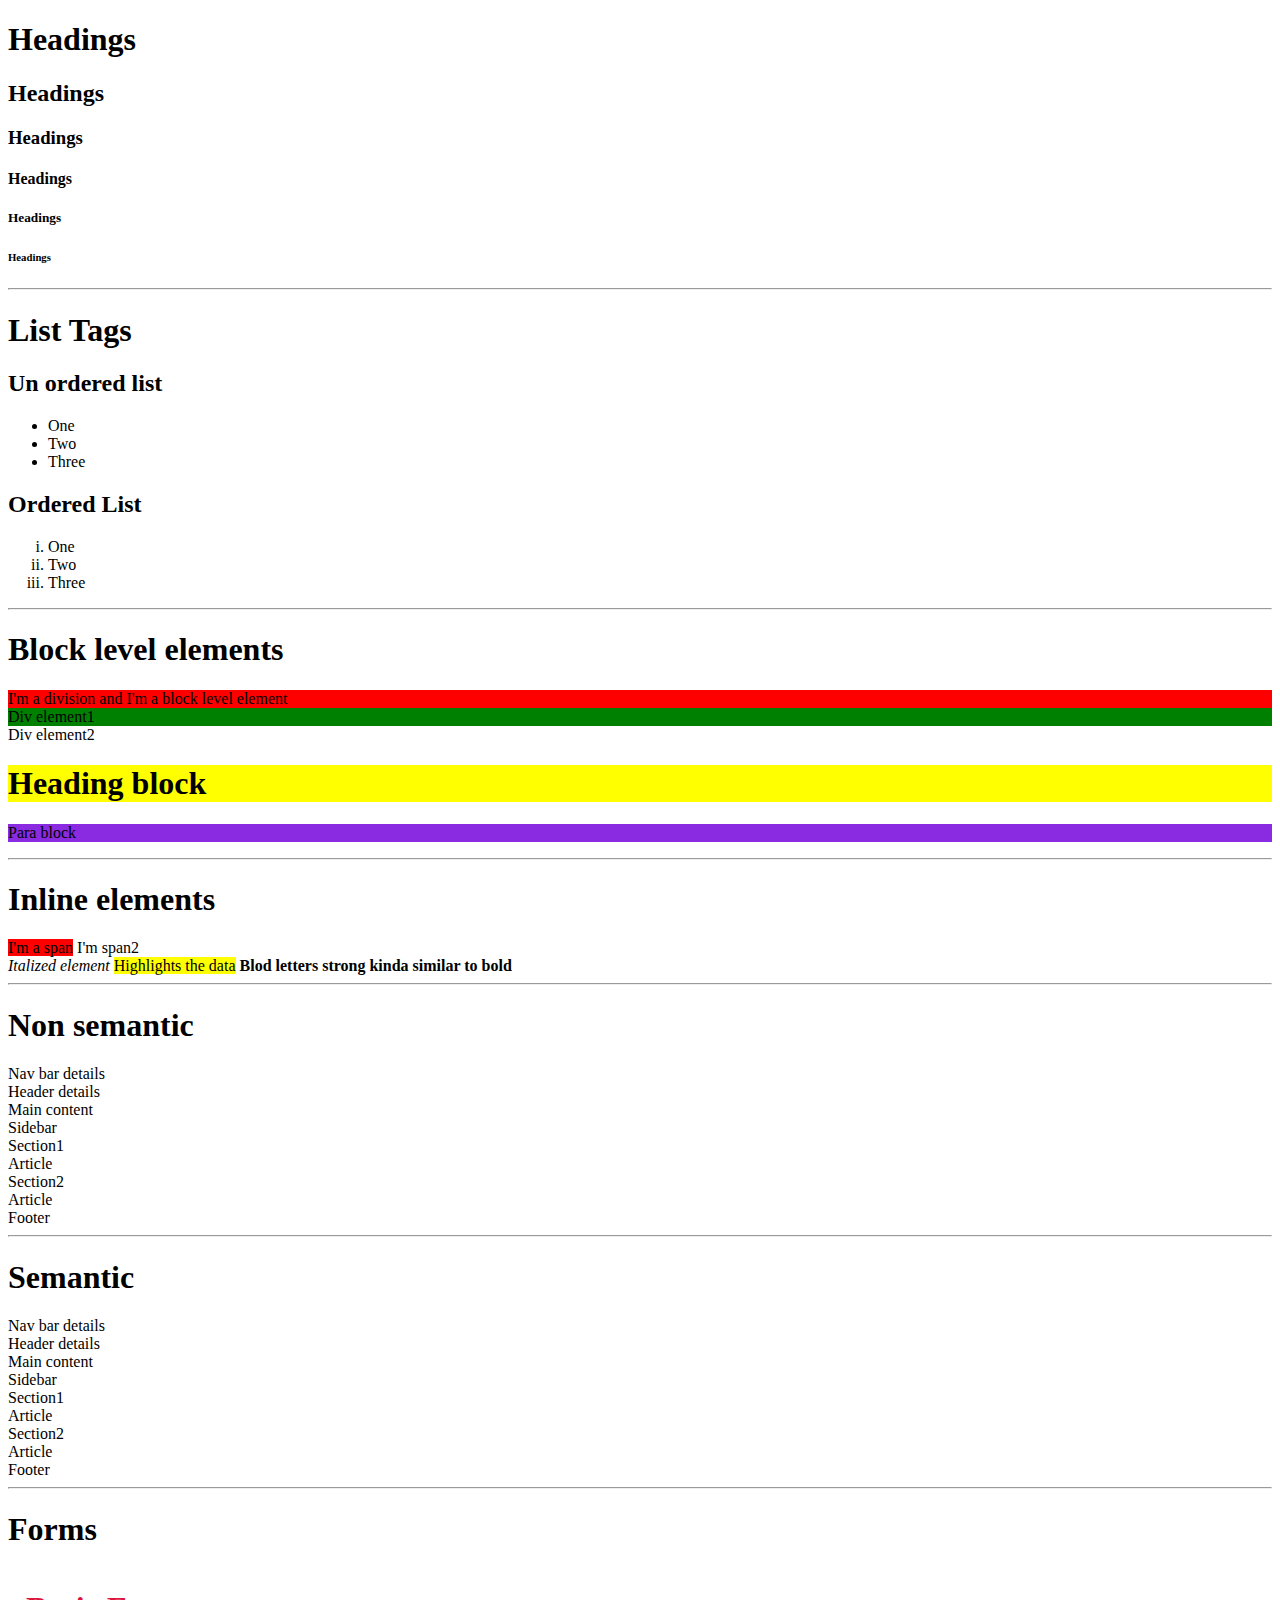
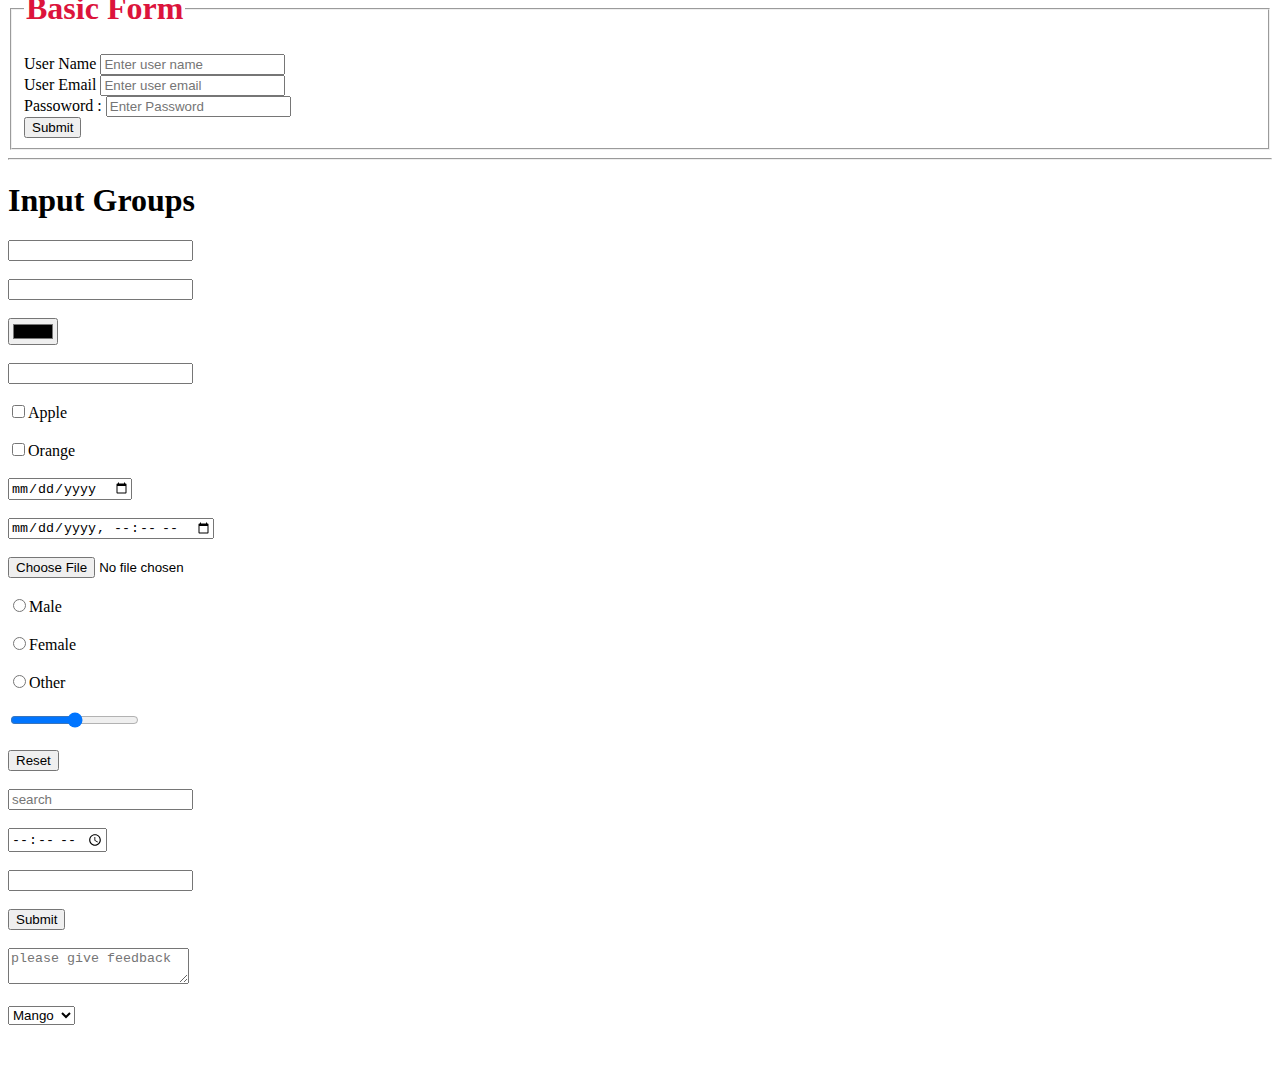
<file: HTML/index.html>
<!DOCTYPE html>
<html lang="en">
<head>
<meta charset="UTF-8">
<meta name="viewport" content="width=device-width, initial-scale=1.0">
<meta name ="title" content="GUVI">
<meta name="keyword" content="courses, fullstack">
<meta name="description" content="learn all software technolgioes">
<title>HTML Day 1</title>

</head>
<body>
          <!-- Headings  -->
  <h1>Headings</h1>
  <h2>Headings</h2>
  <h3>Headings</h3>
  <h4>Headings</h4>
  <h5>Headings</h5>
  <h6>Headings</h6>
<hr/>
<!-- list Tags  -->
<h1>List Tags</h1>
<h2>Un ordered list</h2>

<ul>
<li>One</li>
<li>Two</li>
<li>Three</li>
</ul>

<h2>Ordered List</h2>
<ol type="i">
          <li>One</li>
          <li>Two</li>
          <li>Three</li>     
</ol>
<hr>
<h1>Block level elements</h1>
<div style="background-color: red;">I'm a division and I'm a block level element</div>
<div style="background-color: green">Div element1</div> <div>Div element2</div>
<h1 style="background-color: yellow">Heading block </h1>
<p style="background-color: blueviolet;">Para block</p>

<hr>
<h1>Inline elements</h1>
<span style="background-color: red;">I'm a span</span> 
<span>I'm span2</span> <br/>
<i>Italized element</i>
<mark>Highlights the data</mark>
<b>Blod letters</b>
<strong>strong kinda similar to bold</strong>
<hr>

<div>
          <h1>Non semantic</h1>
          <div>Nav bar details </div>
          <div>
                    Header details
          </div>
          <div>
                    Main content
                    <div>Sidebar</div>
                    <div>Section1
                              <div>Article</div>
                    </div>
                    <div>Section2
                              <div>Article</div>
                    </div>
          </div>
          <div>Footer</div>
</div>
<hr>
<h1>Semantic</h1>
<!-- semantics  -->
<nav>Nav bar details</nav>
<header>Header details</header>
<main>Main content
          <aside>Sidebar</aside>
          <section>Section1
                    <article>Article</article>
          </section>
          <section>Section2
                    <article>Article</article>
          </section>
</main>
<footer>Footer</footer>
<hr>
<h1>Forms</h1>
<fieldset>
<legend><h1 style="color:crimson;">Basic Form</h1></legend>
          <form>
                <label>User Name</label>
                <input type="text" placeholder="Enter user name" required/> <br>
          
                <label>User Email</label>
                <input type="email" placeholder="Enter user email" required/> <br>
          
                <label>Passoword :</label>
                <input type="password" placeholder="Enter Password" required/> <br>
           <button>Submit</button>
          </form>
</fieldset>
<hr>
<h1>Input Groups</h1>
<input type="text"/><br/><br/>
<input type="number"/><br/><br/>
<input type="color"/><br/><br/>
<input type="password"/><br/><br/>
<input type="checkbox"/>Apple<br/><br/>
<input type="checkbox"/>Orange<br/><br/>
<input type="date"/><br/><br/>
<input type="datetime-local"/><br/><br/>
<input type="file"/><br/><br/>
<input type="radio" name="gender"/>Male<br/><br/>
<input type="radio"  name="gender"/>Female<br/><br/>
<input type="radio"  name="gender"/>Other<br/><br/>
<input type="range"/><br/><br/>
<input type="reset"/><br/><br/>
<input type="search" placeholder="search"/><br/><br/>
<input type="time"/><br/><br/>
<input type="email"/><br/><br/>
<input type="submit"/><br/><br/>
<textarea placeholder="please give feedback" ></textarea><br><br>
<select> 
          <option disabled>Select</option>
          <option>Apple</option>
          <option selected>Mango</option>
          <option>Orange</option>
</select>
<br/><br/><br/><br/>

</body>
</html>
</file>
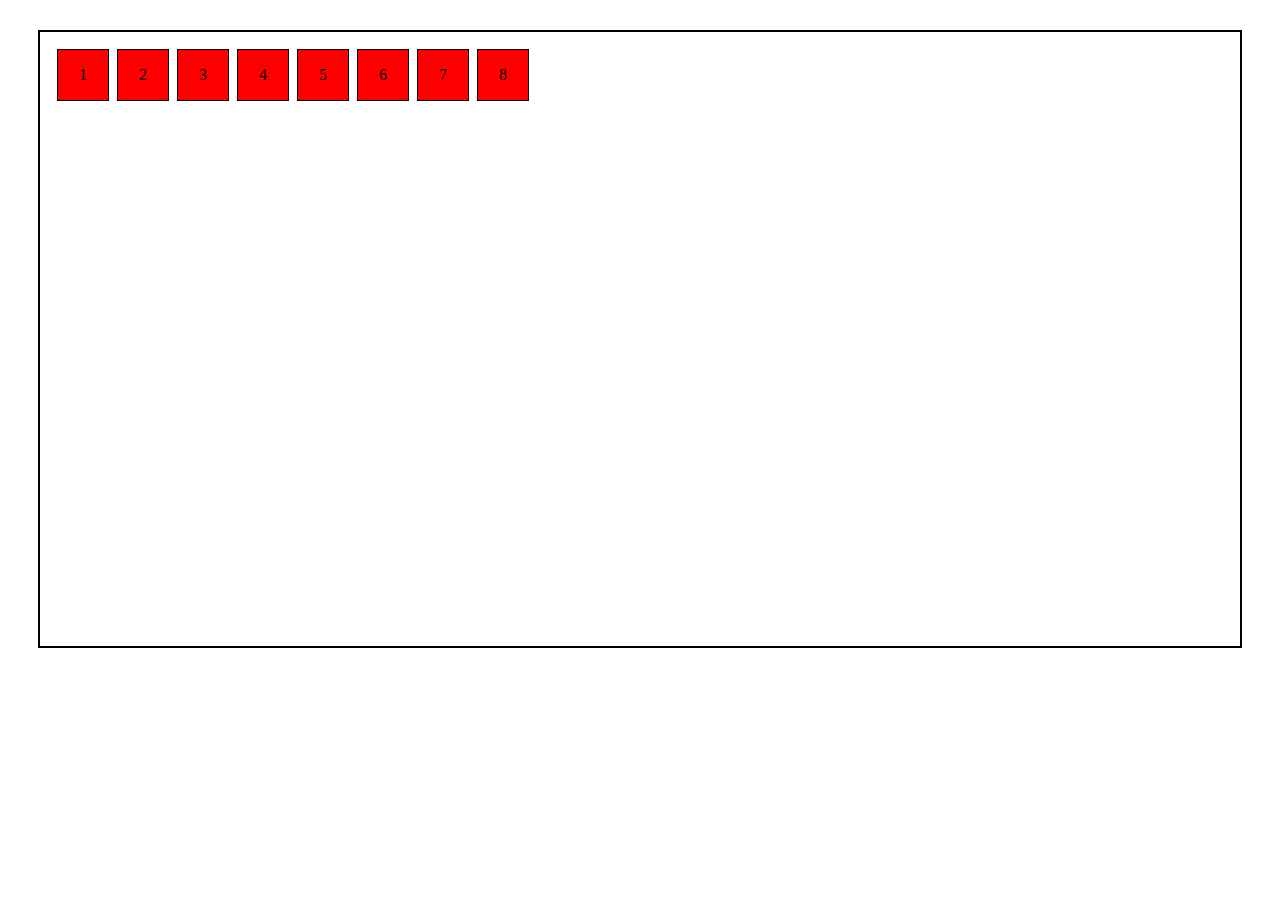
<file: HTML_CSS/Flex/index.html>
<!DOCTYPE html>
<html lang="en">
  <head>
    <meta charset="UTF-8" />
    <meta name="viewport" content="width=device-width, initial-scale=1.0" />
    <title>Document</title>
    <link rel="stylesheet" href="style.css" />
  </head>
  <body>
    <div class="main-container">
      <div class="box">1</div>
      <div class="box">2</div>
      <div class="box">3</div>
      <div class="box">4</div>
      <div class="box">5</div>
      <div class="box">6</div>
      <div class="box">7</div>
      <div class="box">8</div>
    </div>
  </body>
</html>
</file>
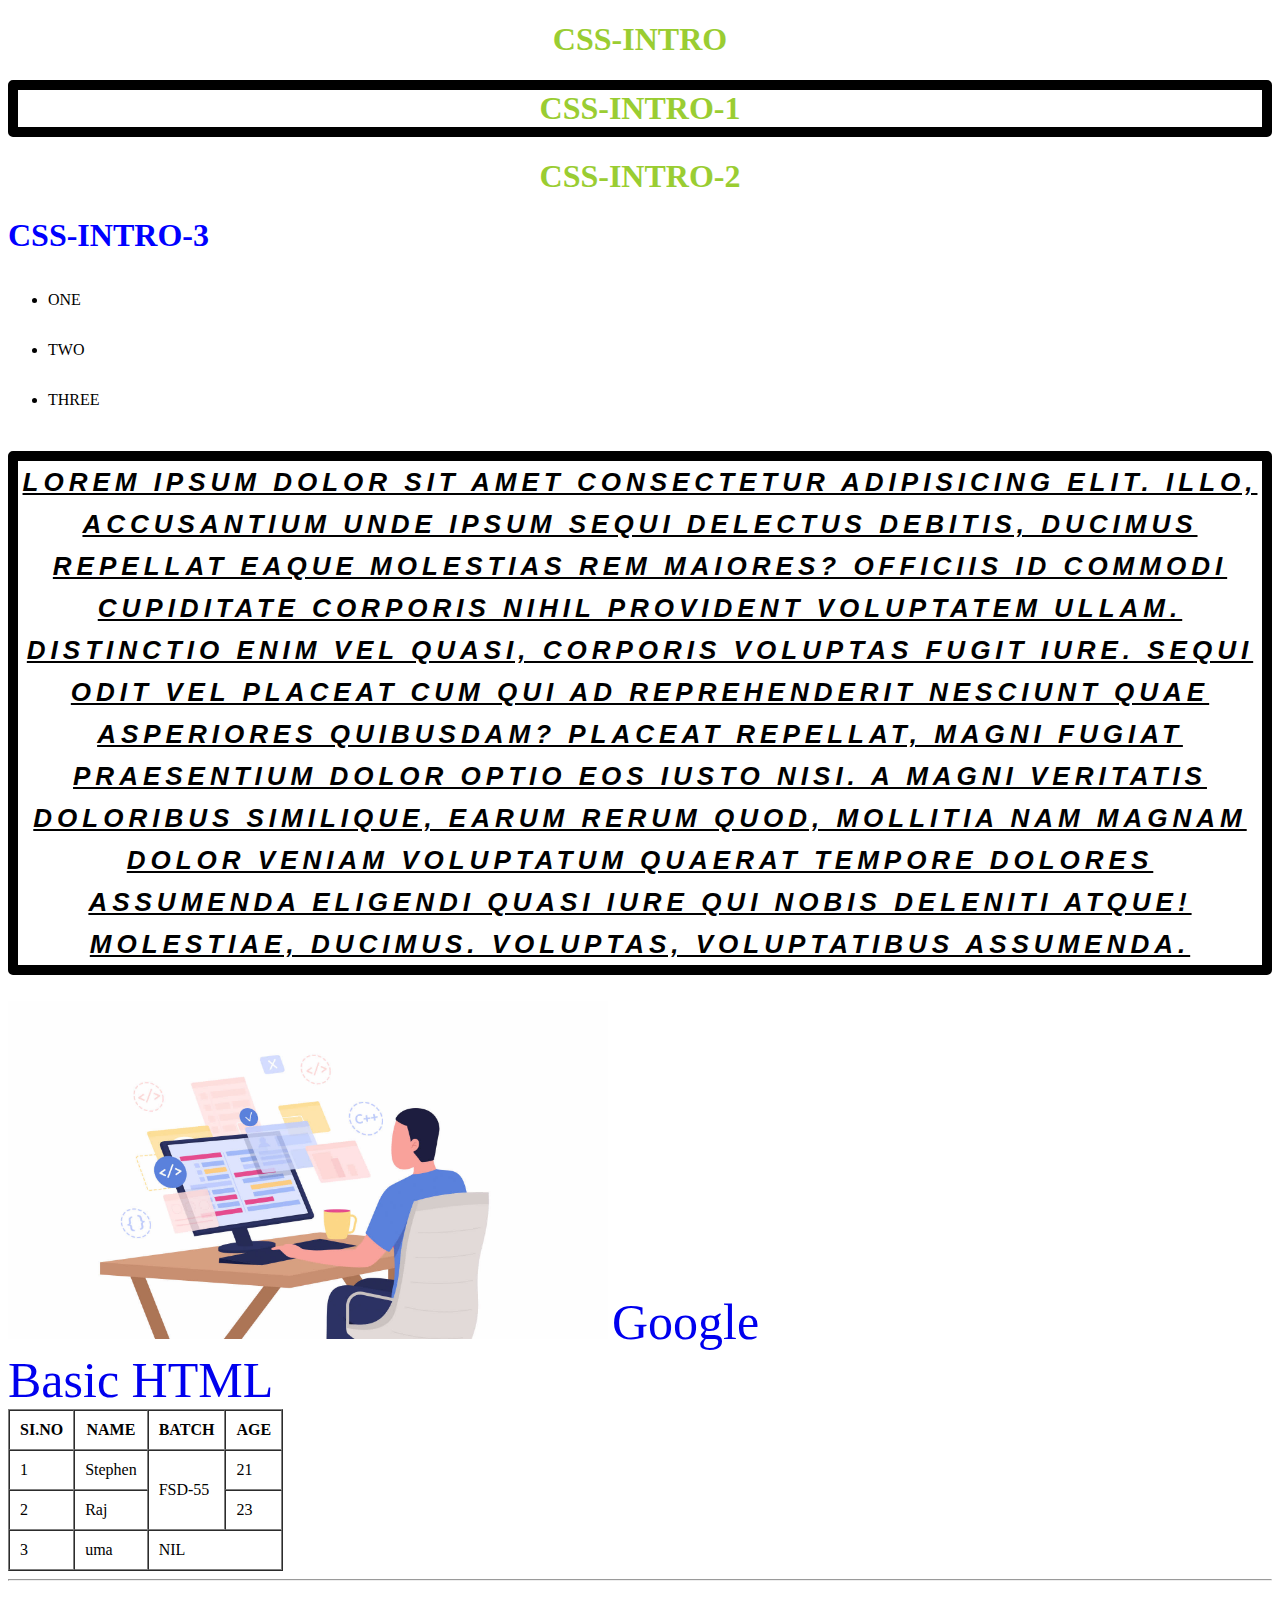
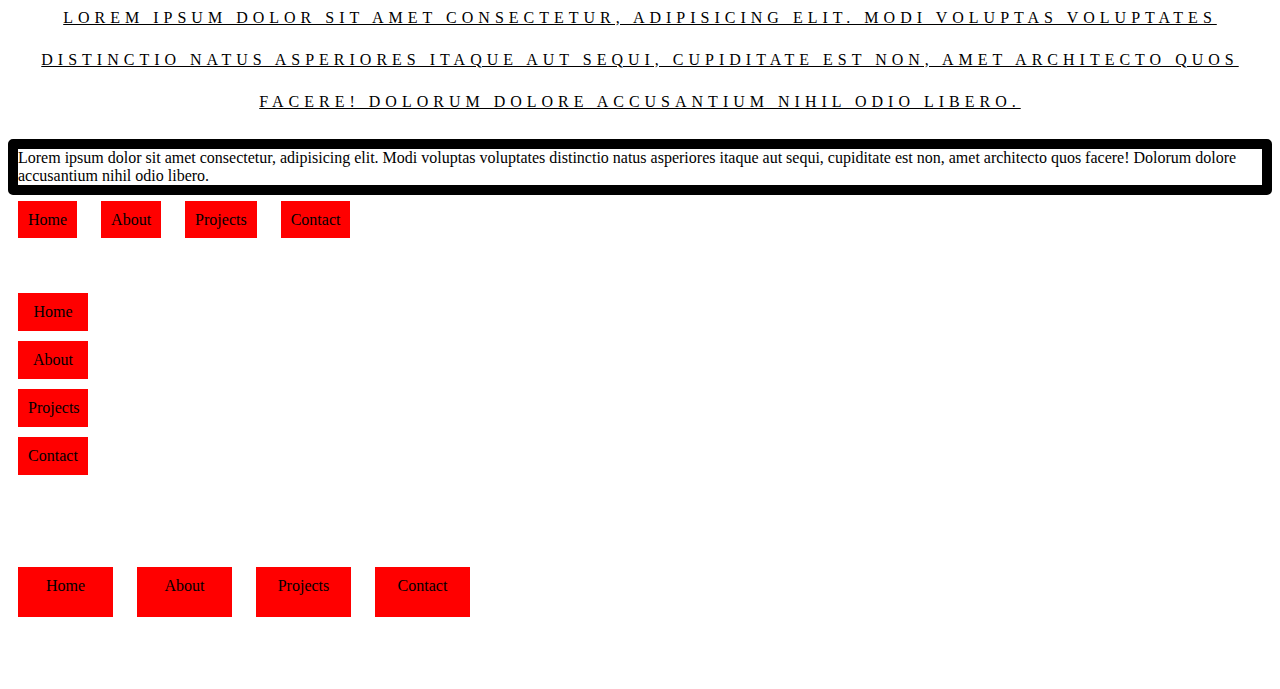
<file: HTML_CSS/INTRO_CSS/index.html>
<!DOCTYPE html>
<html lang="en">
  <head>
    <meta charset="UTF-8" />
    <meta name="viewport" content="width=device-width, initial-scale=1.0" />
    <title>HTML-CSS-INTRO</title>
    <!-- external styling -->
    <link rel="stylesheet" href="style.css" />
  </head>
  <body>
    <!-- Internal styling -->
    <style>
      h1 {
        color: blue;
      }
    </style>
    <!-- inline styling  -->
    <h1 style="color: red" id="head1">CSS-INTRO</h1>
    <h1 class="para-border" id="head1">CSS-INTRO-1</h1>
    <h1 id="head1">CSS-INTRO-2</h1>
    <h1>CSS-INTRO-3</h1>
    <ul>
      <li>ONE</li>
      <li>TWO</li>
      <li>THREE</li>
    </ul>
    <p class="para-font para-text para-border">
      Lorem ipsum dolor sit amet consectetur adipisicing elit. Illo, accusantium
      unde ipsum sequi delectus debitis, ducimus repellat eaque molestias rem
      maiores? Officiis id commodi cupiditate corporis nihil provident
      voluptatem ullam. Distinctio enim vel quasi, corporis voluptas fugit iure.
      Sequi odit vel placeat cum qui ad reprehenderit nesciunt quae asperiores
      quibusdam? Placeat repellat, magni fugiat praesentium dolor optio eos
      iusto nisi. A magni veritatis doloribus similique, earum rerum quod,
      mollitia nam magnam dolor veniam voluptatum quaerat tempore dolores
      assumenda eligendi quasi iure qui nobis deleniti atque! Molestiae,
      ducimus. Voluptas, voluptatibus assumenda.
    </p>

    <img src="prog_image.jpg" alt="programming-image" />

    <a href="https://www.google.com/" target="_blank">Google</a>
    <br />

    <a href="/HTML/index.html" target="_blank">Basic HTML</a>

    <table border="1" cellspacing="0px" cellpadding="10px">
      <thead>
        <th>SI.NO</th>
        <th>NAME</th>
        <th>BATCH</th>
        <th>AGE</th>
      </thead>
      <tbody>
        <tr>
          <td>1</td>
          <td>Stephen</td>
          <td rowspan="2">FSD-55</td>
          <td>21</td>
        </tr>
        <tr>
          <td>2</td>
          <td>Raj</td>
          <td>23</td>
        </tr>
        <tr>
          <td>3</td>
          <td>uma</td>
          <td colspan="2">NIL</td>
        </tr>
      </tbody>
    </table>
    <hr />
    <p class="para-text">
      Lorem ipsum dolor sit amet consectetur, adipisicing elit. Modi voluptas
      voluptates distinctio natus asperiores itaque aut sequi, cupiditate est
      non, amet architecto quos facere! Dolorum dolore accusantium nihil odio
      libero.
    </p>

    <p class="para-border">
      Lorem ipsum dolor sit amet consectetur, adipisicing elit. Modi voluptas
      voluptates distinctio natus asperiores itaque aut sequi, cupiditate est
      non, amet architecto quos facere! Dolorum dolore accusantium nihil odio
      libero.
    </p>

    <div class="inline">Home</div>
    <div class="inline">About</div>
    <div class="inline">Projects</div>
    <div class="inline">Contact</div>
    <br />
    <br />
    <br />
    <br />
    <span class="block">Home</span>
    <span class="block">About</span>
    <span class="block">Projects</span>
    <span class="block">Contact</span>

    <br />
    <br />
    <br />
    <br />
    <div class="inline-block">Home</div>
    <div class="inline-block">About</div>
    <div class="inline-block">Projects</div>
    <div class="inline-block">Contact</div>

    <br /><br /><br /><br />
  </body>
</html>

<!-- 
Styling rankings 
Inline 
Internal
External  -->
</file>
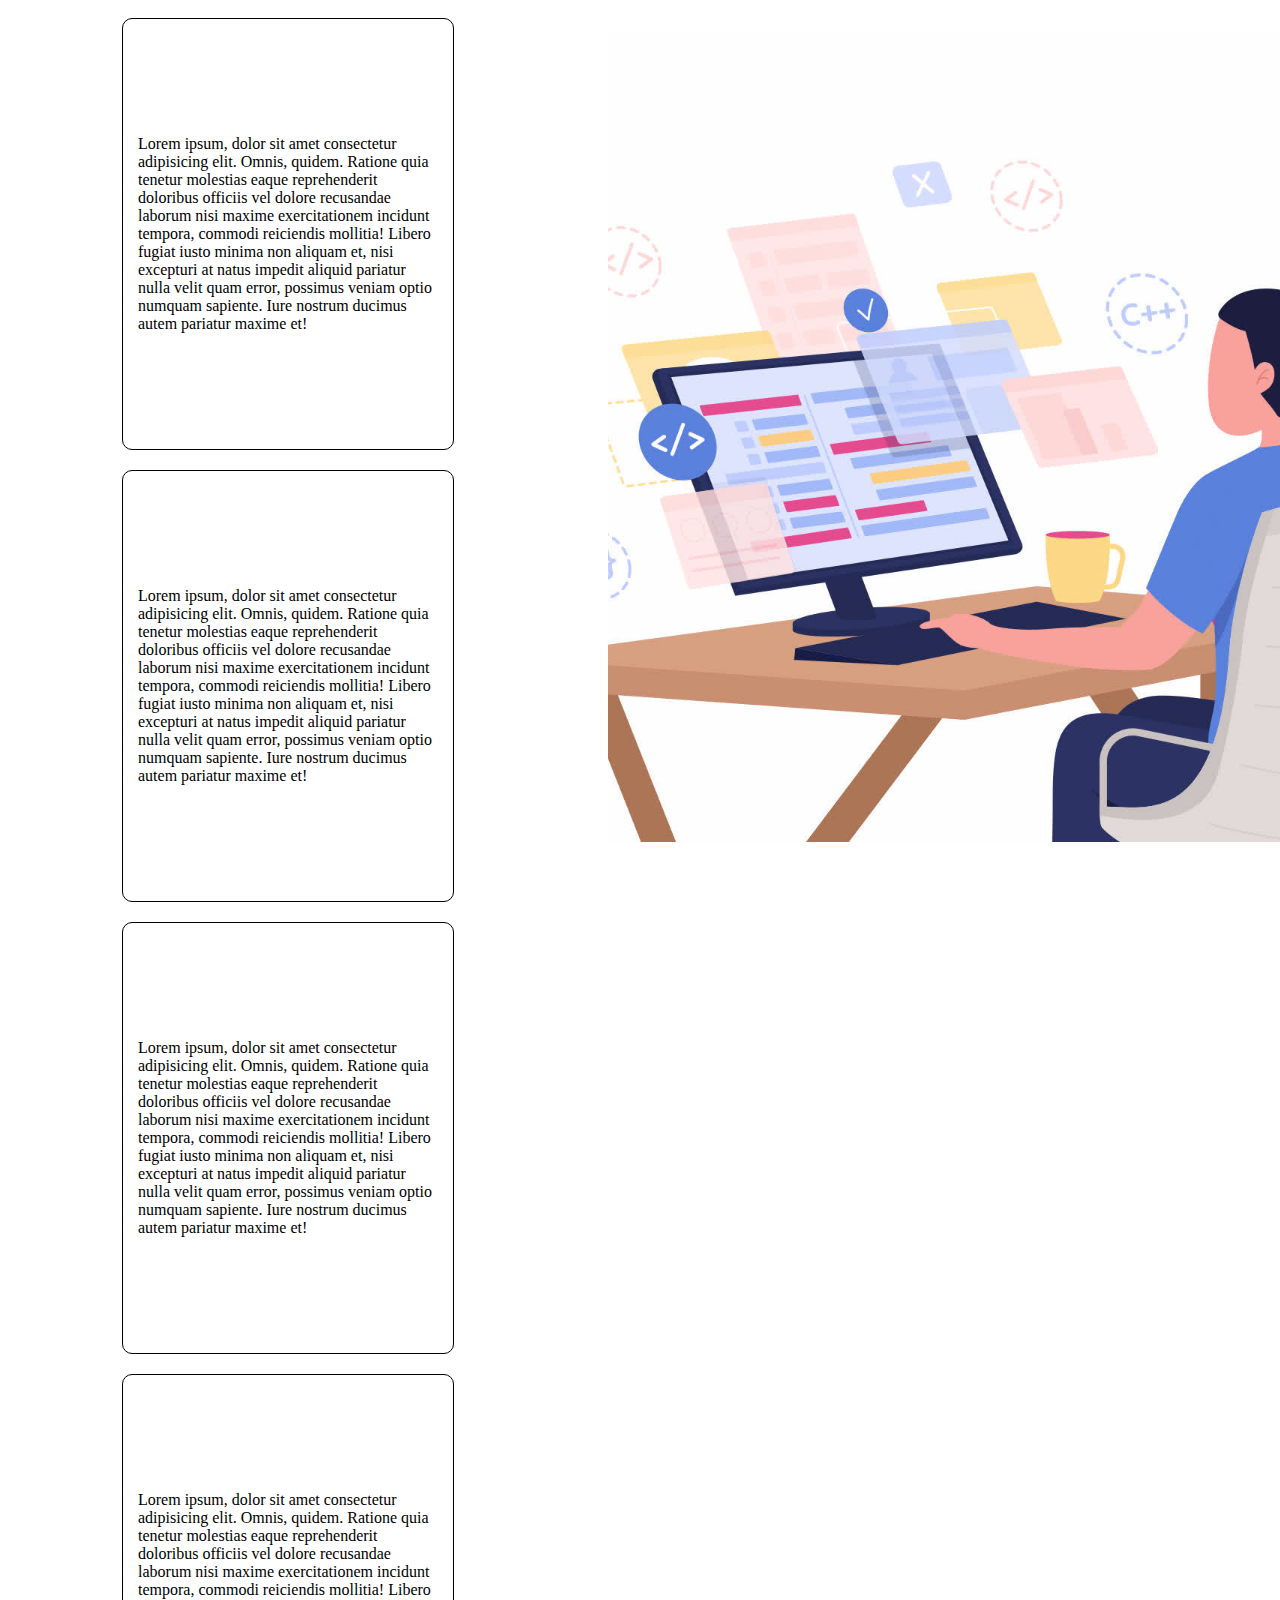
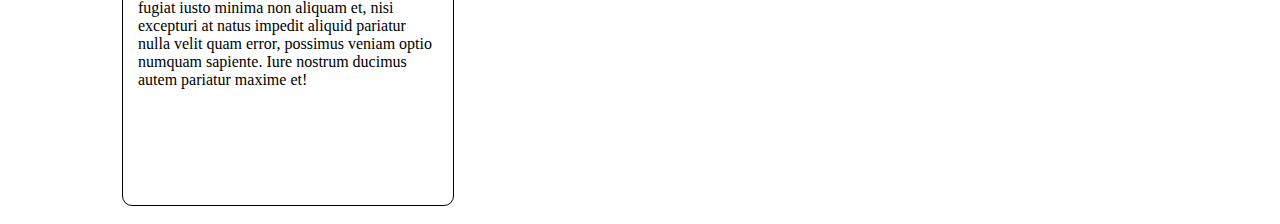
<file: HTML_CSS/MediaQuery/index.html>
<!DOCTYPE html>
<html lang="en">
  <head>
    <meta charset="UTF-8" />
    <meta name="viewport" content="width=device-width, initial-scale=1.0" />
    <title>Document</title>
    <link rel="stylesheet" href="style.css" />
  </head>
  <body>
    <div class="main-container">
      <div class="content-cards">
        <div class="card">
          Lorem ipsum, dolor sit amet consectetur adipisicing elit. Omnis,
          quidem. Ratione quia tenetur molestias eaque reprehenderit doloribus
          officiis vel dolore recusandae laborum nisi maxime exercitationem
          incidunt tempora, commodi reiciendis mollitia! Libero fugiat iusto
          minima non aliquam et, nisi excepturi at natus impedit aliquid
          pariatur nulla velit quam error, possimus veniam optio numquam
          sapiente. Iure nostrum ducimus autem pariatur maxime et!
        </div>
        <div class="card">
          Lorem ipsum, dolor sit amet consectetur adipisicing elit. Omnis,
          quidem. Ratione quia tenetur molestias eaque reprehenderit doloribus
          officiis vel dolore recusandae laborum nisi maxime exercitationem
          incidunt tempora, commodi reiciendis mollitia! Libero fugiat iusto
          minima non aliquam et, nisi excepturi at natus impedit aliquid
          pariatur nulla velit quam error, possimus veniam optio numquam
          sapiente. Iure nostrum ducimus autem pariatur maxime et!
        </div>
        <div class="card">
          Lorem ipsum, dolor sit amet consectetur adipisicing elit. Omnis,
          quidem. Ratione quia tenetur molestias eaque reprehenderit doloribus
          officiis vel dolore recusandae laborum nisi maxime exercitationem
          incidunt tempora, commodi reiciendis mollitia! Libero fugiat iusto
          minima non aliquam et, nisi excepturi at natus impedit aliquid
          pariatur nulla velit quam error, possimus veniam optio numquam
          sapiente. Iure nostrum ducimus autem pariatur maxime et!
        </div>
        <div class="card">
          Lorem ipsum, dolor sit amet consectetur adipisicing elit. Omnis,
          quidem. Ratione quia tenetur molestias eaque reprehenderit doloribus
          officiis vel dolore recusandae laborum nisi maxime exercitationem
          incidunt tempora, commodi reiciendis mollitia! Libero fugiat iusto
          minima non aliquam et, nisi excepturi at natus impedit aliquid
          pariatur nulla velit quam error, possimus veniam optio numquam
          sapiente. Iure nostrum ducimus autem pariatur maxime et!
        </div>
      </div>
      <div class="image-div">
        <img src="./prog_image.jpg" alt="image" />
      </div>
    </div>
  </body>
</html>
</file>
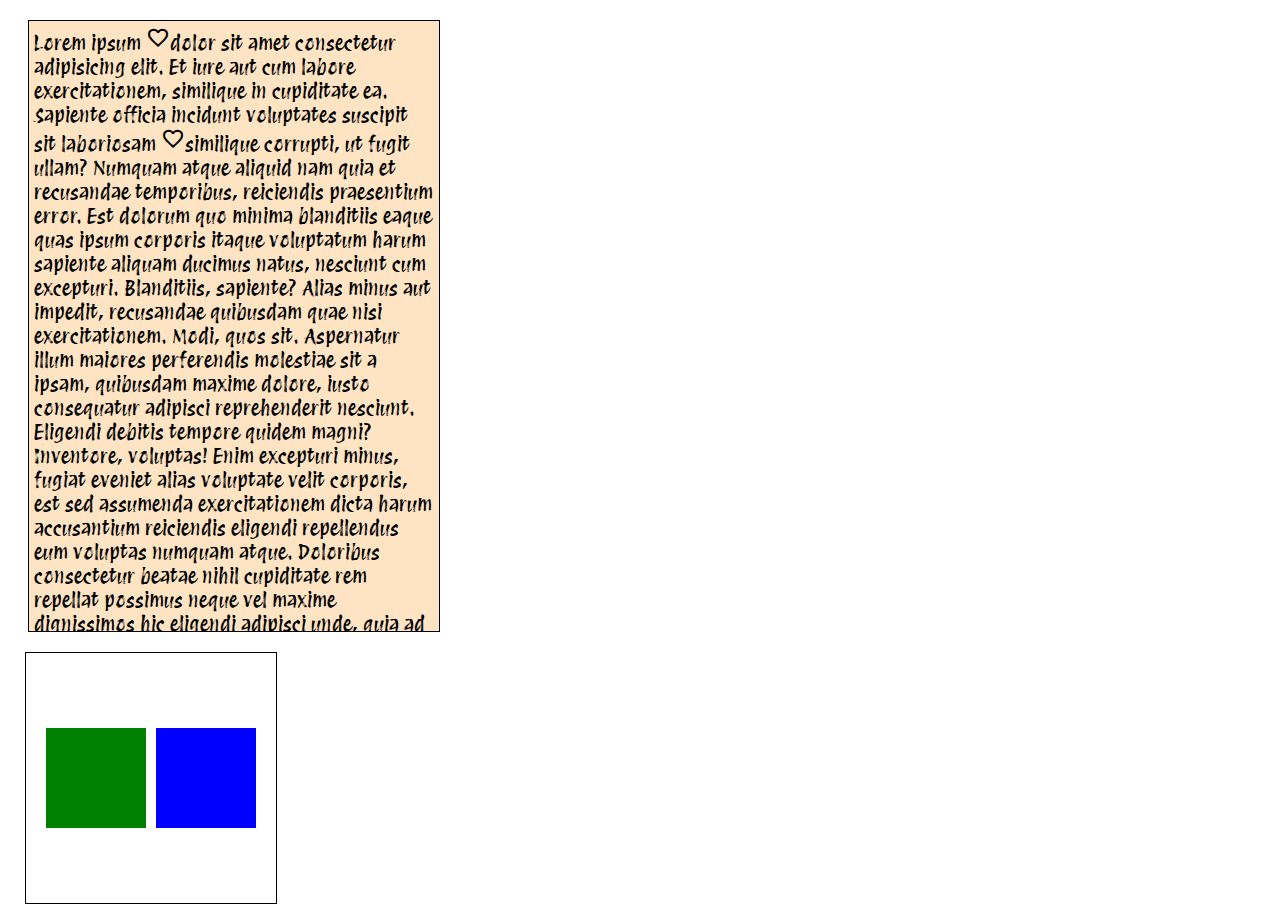
<file: HTML_CSS/Overflow/index.html>
<!DOCTYPE html>
<html lang="en">
  <head>
    <meta charset="UTF-8" />
    <meta name="viewport" content="width=device-width, initial-scale=1.0" />
    <title>Document</title>
    <link rel="stylesheet" href="style.css" />
    <link
      rel="stylesheet"
      href="https://fonts.googleapis.com/css2?family=Material+Symbols+Outlined:opsz,wght,FILL,GRAD@24,400,0,0"
    />
  </head>
  <body>
    <div class="overflow-conatiner">
      Lorem ipsum <span class="material-symbols-outlined"> favorite </span>dolor
      sit amet consectetur adipisicing elit. Et iure aut cum labore
      exercitationem, similique in cupiditate ea. Sapiente officia incidunt
      voluptates suscipit sit laboriosam
      <span class="material-symbols-outlined"> favorite </span>similique
      corrupti, ut fugit ullam? Numquam atque aliquid nam quia et recusandae
      temporibus, reiciendis praesentium error. Est dolorum quo minima
      blanditiis eaque quas ipsum corporis itaque voluptatum harum sapiente
      aliquam ducimus natus, nesciunt cum excepturi. Blanditiis, sapiente? Alias
      minus aut impedit, recusandae quibusdam quae nisi exercitationem. Modi,
      quos sit. Aspernatur illum maiores perferendis molestiae sit a ipsam,
      quibusdam maxime dolore, iusto consequatur adipisci reprehenderit
      nesciunt. Eligendi debitis tempore quidem magni? Inventore, voluptas! Enim
      excepturi minus, fugiat eveniet alias voluptate velit corporis, est sed
      assumenda exercitationem dicta harum accusantium reiciendis eligendi
      repellendus eum voluptas numquam atque. Doloribus consectetur beatae nihil
      cupiditate rem repellat possimus neque vel maxime dignissimos hic eligendi
      adipisci unde, quia ad minus accusantium. Unde pariatur accusantium
      fugiat, accusamus tempore suscipit dolor ut neque. Aspernatur quasi qui
      eveniet delectus explicabo officia minus dicta expedita, pariatur beatae
      iste perferendis quis tenetur dolores similique eos deleniti, quos iure
      unde cumque ipsa modi, laboriosam voluptate! Sint, laudantium. Minus,
      explicabo dicta est consequatur nobis, quasi aspernatur repellendus sint
      mollitia praesentium magni deserunt! Adipisci assumenda accusamus sit.
      Nobis tenetur ad illum assumenda exercitationem sed consequuntur dolores
      molestiae nihil dicta? Voluptate aut debitis ratione quod, maiores nihil
      nulla fugit? Illo cupiditate saepe ab sapiente? Eum nesciunt voluptate
      exercitationem dicta similique deleniti voluptas tenetur sit! Expedita
      illum similique eum necessitatibus aut! Magni pariatur fugiat culpa eum
      nesciunt, repellat, amet in velit nostrum tempora saepe voluptates
      adipisci a excepturi molestias, nobis possimus quod itaque error. Tempore
      vel praesentium quisquam sequi similique. Placeat? Sapiente, facilis eos
      vero quam corporis ratione nihil ut id cupiditate voluptates eius natus
      consequatur reiciendis, earum libero ea debitis ipsa tempora quibusdam
      esse iusto ullam asperiores ipsam? Pariatur, accusantium. Veniam sint modi
      accusamus quo optio numquam vero, eveniet nulla omnis nemo a maiores nihil
      autem voluptates fugit repellat aliquam? Suscipit iure dolor sed vero est
      ratione doloremque nulla reprehenderit! Sapiente, saepe ab eius delectus
      id consequuntur aspernatur ex iste illum sunt quibusdam. Vitae aut vel,
      assumenda culpa laudantium laboriosam dolor voluptatem illum cupiditate
      est doloremque sit ipsa et repellat. Necessitatibus officia, dolores fuga
      animi nulla, qui ducimus iusto a veritatis ipsa facilis dicta consectetur
      quaerat inventore neque, debitis delectus labore maiores? Quos quas iusto
      voluptates repellendus eaque a deserunt? Dolor reprehenderit omnis
      repellendus modi voluptatem, molestiae inventore debitis dicta, illo
      voluptas eveniet amet id odio numquam neque corrupti eaque voluptatibus,
      iusto fugiat dolores blanditiis commodi dolore porro quos? Expedita. Cum
      repudiandae qui debitis praesentium illo, nesciunt maiores corporis odit
      quos nemo ratione fuga nobis similique laborum porro nulla adipisci veniam
      enim laudantium sapiente quo quam atque. Ipsa, enim nihil! Numquam
      distinctio minus odio deleniti quibusdam veritatis voluptatum dolorem,
      dolore ipsa, sint ut. Deleniti, ratione nemo! Placeat nisi consectetur
      molestiae quae harum quibusdam, laudantium odio optio impedit fugit odit
      obcaecati. Corporis possimus neque, quas optio maiores veritatis, nemo
      fuga impedit delectus autem vel atque. Mollitia, dolorum fugiat
      exercitationem recusandae nobis, aut alias saepe officiis suscipit
      repellat molestiae, voluptatibus ipsam qui. Tempore deserunt repudiandae
      iure tenetur, perferendis quidem quas cupiditate eaque ipsa tempora
      architecto rerum accusamus quia illum culpa unde nisi ad iusto voluptas
      reprehenderit! Ut saepe ipsam minima totam accusamus! Itaque unde
      reiciendis, blanditiis incidunt cum dignissimos adipisci ullam nihil dicta
      voluptatibus numquam fugiat quae tenetur nam sint! Architecto delectus at
      unde ad explicabo beatae quod deserunt eos qui consequatur. Animi ullam
      dolorem veritatis, ratione possimus voluptas officiis quia deserunt est
      quos fugit asperiores enim vero nulla quo vel atque libero! Odit delectus
      omnis iure dolor aperiam error voluptates fugiat.
    </div>
    <div class="mes-conatiner">
      <div class="con-1"></div>
      <div class="con-2"></div>
    </div>
  </body>
</html>
</file>
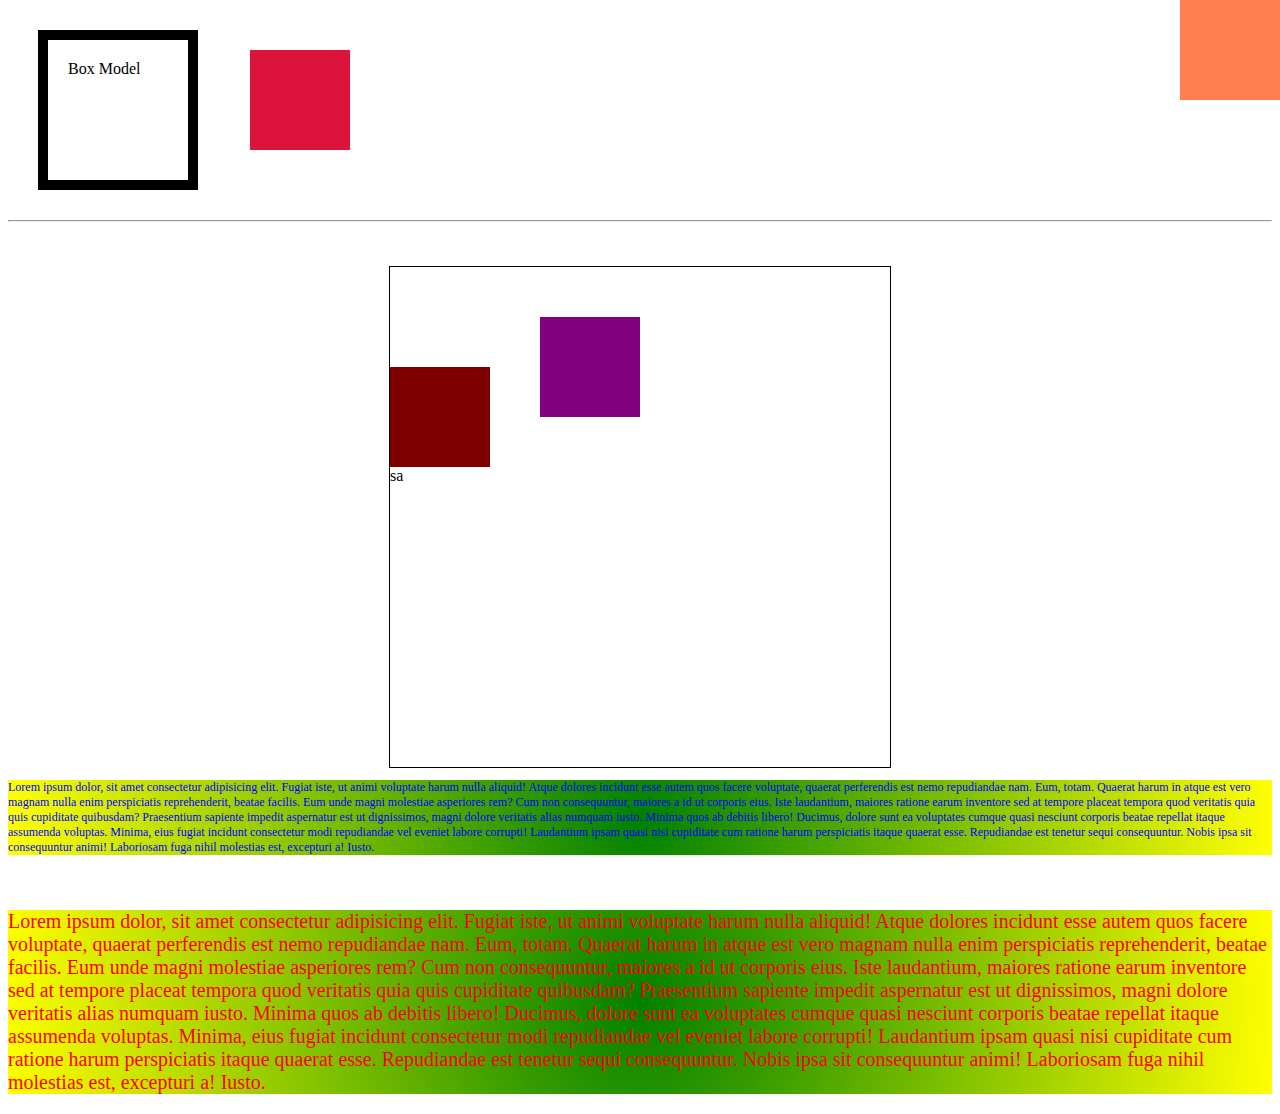
<file: HTML_CSS/Positions/index.html>
<!DOCTYPE html>
<html lang="en">
  <head>
    <meta charset="UTF-8" />
    <meta name="viewport" content="width=device-width, initial-scale=1.0" />
    <title>Document</title>
    <link rel="stylesheet" href="style.css" />
  </head>
  <body>
    <div class="box-model">Box Model</div>
    <hr />
    <br /><br />
    <div class="main-box-position">
      <div class="absolute box"></div>
      <div class="relative box"></div>
      <div class="fixed box"></div>
      <div class="sticky box"></div>
      <div class="box">sa</div>
    </div>
    <div class="parent-ele">
      <p>
        Lorem ipsum dolor, sit amet consectetur adipisicing elit. Fugiat iste,
        ut animi voluptate harum nulla aliquid! Atque dolores incidunt esse
        autem quos facere voluptate, quaerat perferendis est nemo repudiandae
        nam. Eum, totam. Quaerat harum in atque est vero magnam nulla enim
        perspiciatis reprehenderit, beatae facilis. Eum unde magni molestiae
        asperiores rem? Cum non consequuntur, maiores a id ut corporis eius.
        Iste laudantium, maiores ratione earum inventore sed at tempore placeat
        tempora quod veritatis quia quis cupiditate quibusdam? Praesentium
        sapiente impedit aspernatur est ut dignissimos, magni dolore veritatis
        alias numquam iusto. Minima quos ab debitis libero! Ducimus, dolore sunt
        ea voluptates cumque quasi nesciunt corporis beatae repellat itaque
        assumenda voluptas. Minima, eius fugiat incidunt consectetur modi
        repudiandae vel eveniet labore corrupti! Laudantium ipsam quasi nisi
        cupiditate cum ratione harum perspiciatis itaque quaerat esse.
        Repudiandae est tenetur sequi consequuntur. Nobis ipsa sit consequuntur
        animi! Laboriosam fuga nihil molestias est, excepturi a! Iusto.
      </p>
      <br />
      <p class="child-ele">
        Lorem ipsum dolor, sit amet consectetur adipisicing elit. Fugiat iste,
        ut animi voluptate harum nulla aliquid! Atque dolores incidunt esse
        autem quos facere voluptate, quaerat perferendis est nemo repudiandae
        nam. Eum, totam. Quaerat harum in atque est vero magnam nulla enim
        perspiciatis reprehenderit, beatae facilis. Eum unde magni molestiae
        asperiores rem? Cum non consequuntur, maiores a id ut corporis eius.
        Iste laudantium, maiores ratione earum inventore sed at tempore placeat
        tempora quod veritatis quia quis cupiditate quibusdam? Praesentium
        sapiente impedit aspernatur est ut dignissimos, magni dolore veritatis
        alias numquam iusto. Minima quos ab debitis libero! Ducimus, dolore sunt
        ea voluptates cumque quasi nesciunt corporis beatae repellat itaque
        assumenda voluptas. Minima, eius fugiat incidunt consectetur modi
        repudiandae vel eveniet labore corrupti! Laudantium ipsam quasi nisi
        cupiditate cum ratione harum perspiciatis itaque quaerat esse.
        Repudiandae est tenetur sequi consequuntur. Nobis ipsa sit consequuntur
        animi! Laboriosam fuga nihil molestias est, excepturi a! Iusto.
      </p>
    </div>
  </body>
</html>

<!-- position property: fixed,static,relative,absolute,sticky
parent inherit 
gradient" -->
</file>
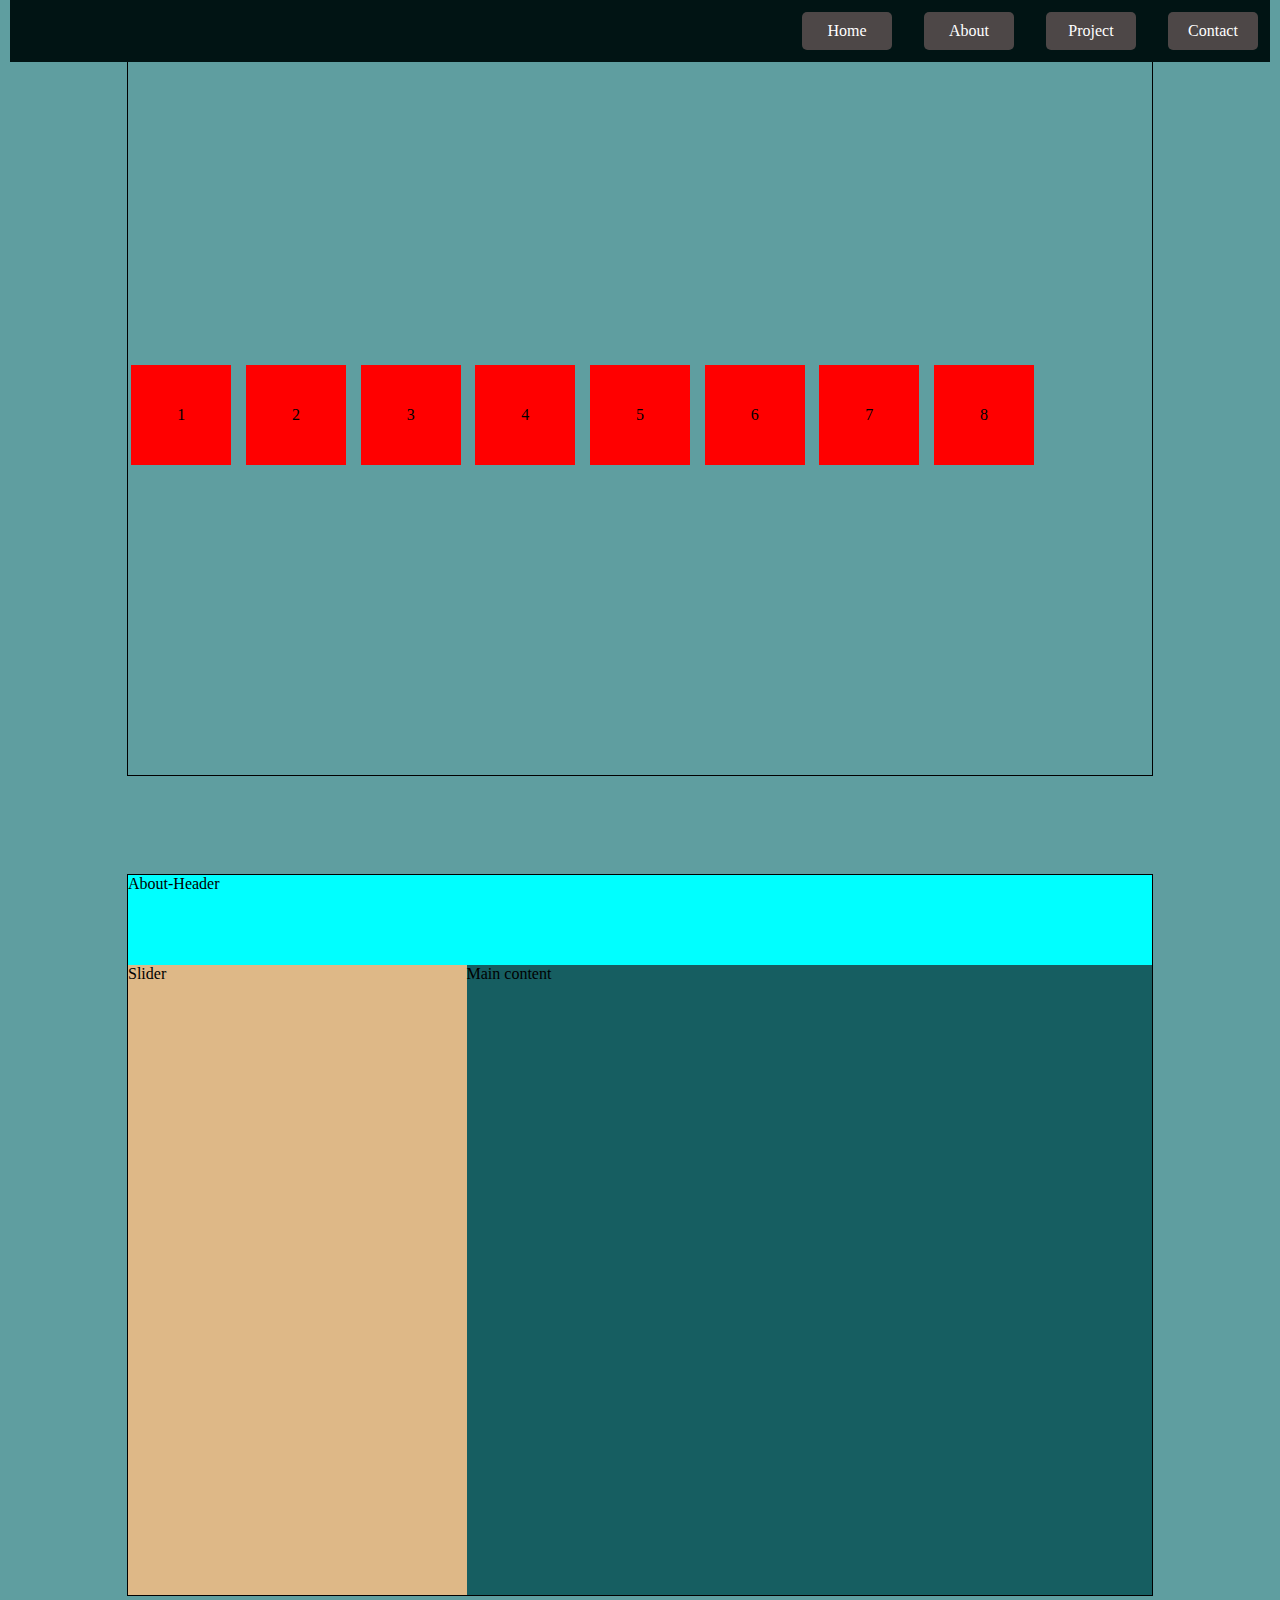
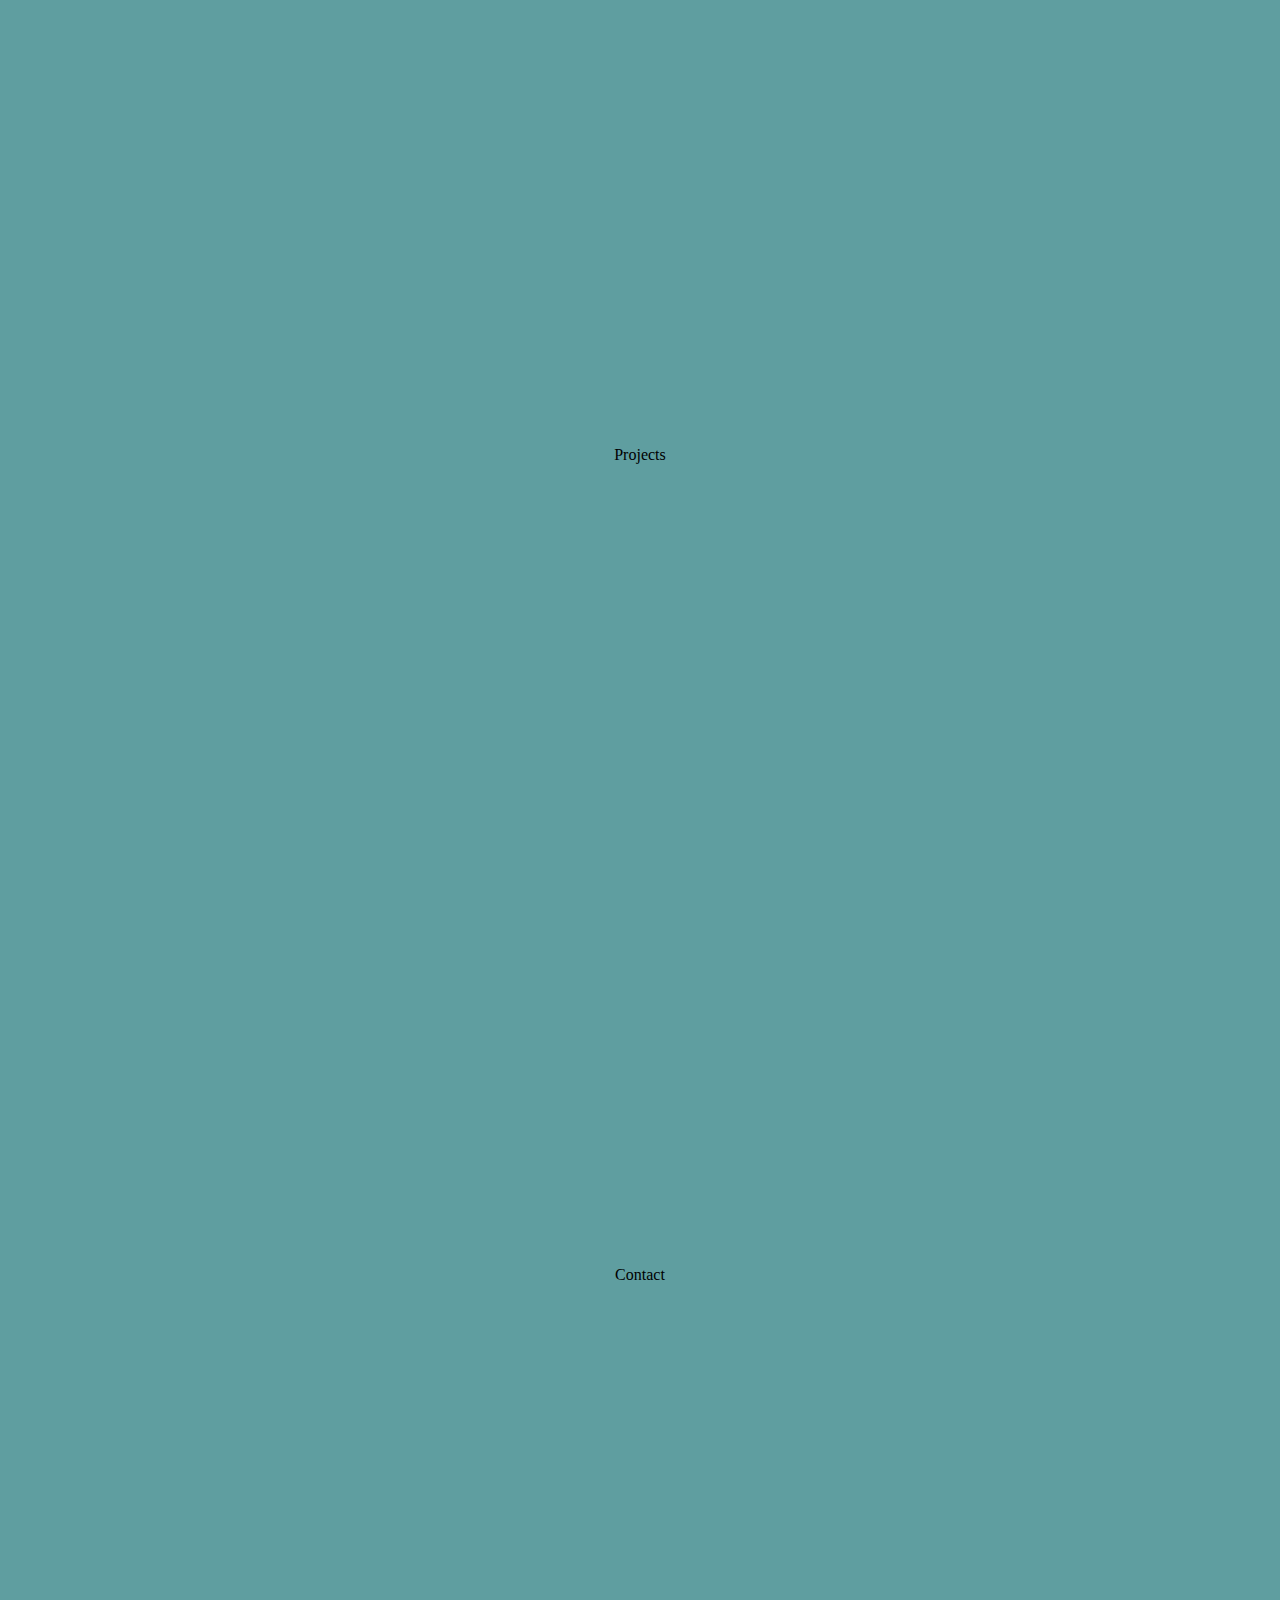
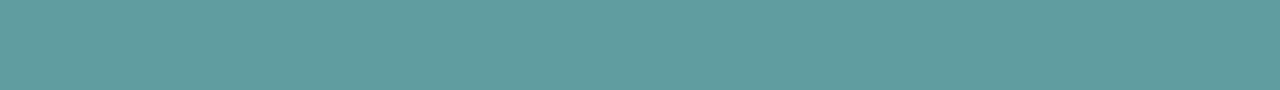
<file: HTML_CSS/Responisve_Design/index.html>
<!DOCTYPE html>
<html lang="en">
  <head>
    <meta charset="UTF-8" />
    <meta name="viewport" content="width=device-width, initial-scale=1.0" />
    <title>Document</title>
    <link rel="stylesheet" href="style.css" />
    <link
      rel="stylesheet"
      href="https://fonts.googleapis.com/css2?family=Material+Symbols+Outlined:opsz,wght,FILL,GRAD@20..48,100..700,0..1,-50..200"
    />
  </head>
  <body>
    <div class="nav-bar">
      <a class="btn" href="#home">
        <span class="big-nav">Home</span>
        <span class="material-symbols-outlined icon"> home </span>
      </a>
      <a class="btn" href="#about">
        <span class="big-nav">About</span>
        <span class="material-symbols-outlined icon"> person </span>
      </a>
      <a class="btn" href="#project">
        <span class="big-nav">Project</span>
        <span class="material-symbols-outlined icon"> widgets </span>
      </a>
      <a class="btn" href="#contact">
        <span class="big-nav">Contact</span>
        <span class="material-symbols-outlined icon"> contacts </span>
      </a>
    </div>
    <div id="sections">
      <section class="section" id="home">
        <div id="main-container">
          <div class="box">1</div>
          <div class="box">2</div>
          <div class="box">3</div>
          <div class="box">4</div>
          <div class="box">5</div>
          <div class="box">6</div>
          <div class="box">7</div>
          <div class="box">8</div>
        </div>
      </section>
      <section class="section" id="about">
        <div class="template">
          <div class="header">About-Header</div>
          <div class="slider">Slider</div>
          <div class="main">Main content</div>
        </div>
      </section>
      <section class="section" id="project">Projects</section>
      <section class="section" id="contact">Contact</section>
    </div>
  </body>
</html>
</file>
<file: HTML_CSS/Flex/style.css>
.main-container {
  border: 2px solid black;
  height: 580px;
  margin: 30px;
  padding: 17px;
  display: flex;
  gap: 0.5rem;
  flex-direction: row;
  flex-wrap: wrap;
  /* direction based styles */
  /* x axis direction */
  /* justify-content: center; */
  /* justify-content: space-around; */
  /* justify-content: space-between; */
  /* justify-content: space-evenly; */
  /* justify-content: flex-start; */
  /* justify-content: flex-end; */

  /* y axis direction */
  /* we use align-content when you use wrap */
  /* align-content: center; */
  /* align-content: space-around; */
  /* align-content: space-between; */
  /* align-content: space-evenly; */
  /* align-content: flex-start; */
  /* align-content: flex-end; */
}

.box {
  background-color: red;
  width: 50px;
  height: 50px;
  border: 1px solid black;
  display: flex;
  justify-content: center;
  align-items: center;
}
</file>
<file: HTML_CSS/INTRO_CSS/style.css>
#head1 {
  color: yellowgreen !important;
  text-align: center;
}

#head2 {
  color: green;
  text-align: end !important ;
}

/* LIST Property */
ul {
  list-style-type: disc;
  line-height: 50px;
}

/* FONT Property */
.para-font {
  font-size: 26px;
  font-family: sans-serif;
  font-weight: bolder;
  font-style: italic;
}

/* Text Property */
.para-text {
  text-align: center;
  text-decoration: underline;
  text-transform: uppercase;
  line-height: 42px;
  letter-spacing: 5px;
}
/* Border Property */
.para-border {
  /* border-width border-style borer-color */
  border: 10px solid black;
  border-radius: 5px;
}

img {
  width: 600px;
  object-fit: cover;
}

a {
  font-size: 50px;
  text-decoration: none;
}

.inline {
  display: inline;
  background-color: red;
  margin: 10px;
  padding: 10px;
  text-align: center;
}

.block {
  display: block;
  background-color: red;
  margin: 10px;
  padding: 10px;
  text-align: center;
  width: 50px;
}

.inline-block {
  display: inline-block;
  background-color: red;
  margin: 10px;
  padding: 10px;
  text-align: center;
  width: 75px;
  height: 30px;
}
</file>
<file: HTML_CSS/MediaQuery/style.css>
.main-container {
  display: flex;
  gap: 1rem;
}

.content-cards {
  width: 50vw;
  display: flex;
  flex-wrap: wrap;
  justify-content: center;
}
.card {
  border: 1px solid black;
  padding: 15px;
  border-radius: 10px;
  margin: 10px;
  width: 300px;
  height: 400px;
  display: flex;
  justify-content: center;
  align-items: center;
}
.image-div {
  width: 50vw;
  padding: 24px;
}
img {
  width: 800px;
  height: 90vh;
  object-fit: cover;
}
/* //tablet */
@media screen and (min-width: 464px) and (max-width: 768px) {
  .main-container {
    flex-direction: column-reverse;
  }
  img {
    height: 40vh;
  }
  .card {
    width: 150px;
    height: 300px;
    font-size: 12px;
    margin: 5px;
    padding: 5px;
  }
  .content-cards {
    width: 100vw;
    flex-direction: row;
    justify-content: center;
    align-items: center;
    gap: 0.5rem;
  }
}

/* mobile  */
@media screen and (min-width: 320px) and (max-width: 464px) {
  .main-container {
    flex-direction: column-reverse;
    justify-content: center;
  }

  img {
    height: 30vh;
    width: 100vw;
  }
  .content-cards {
    width: 100vw;
    justify-content: center;
    align-items: center;
  }
  .card {
    height: 12vh;
    width: 100vw;
    font-size: 12px;
    padding: 5px;
    margin: 5px;
  }
}
</file>
<file: HTML_CSS/Overflow/style.css>
@import url("https://fonts.googleapis.com/css2?family=Protest+Revolution&display=swap");

:root {
  font-size: 20px;
  --maiin-text-color: blue;
}

.overflow-conatiner {
  width: 400px;
  height: 600px;
  border: 1px solid black;
  margin: 20px;
  padding: 5px;
  background-color: bisque;
  font-family: "Protest Revolution", sans-serif;
  /* if we need in directional way we can use -x and -y */
  /* overflow: hidden; */
  /* overflow-y: scroll; */
  /* overflow: auto; */
  /* overflow: visible; */
  overflow: hidden;
  /* display: none; */
  /* visibility: hidden; */
}
.mes-conatiner {
  display: flex;
  justify-content: center;
  align-items: center;
  gap: 0.5rem;
  width: 250px;
  height: 250px;
  margin: 17px;
  border: 1px solid black;
  font-size: 20px;
}

/* Measurements 
cm,mm,in -> absoulte measurements
  1px pixels->(1/96 of 1-inch)
  1pt points ->(1/72 of 1-inch)
  pc picas(1/12 of 1 inch)1
  vw-viewwidth
  vh- viewheight
  16px=1pc */

/* em -> emphemeral unit 
  rem -> roor of em */
/* 1em = font-size of the parent */

/* html {
  font-size: 20px;
} */

.con-1 {
  width: 100px;
  height: 100px;
  background-color: green;
}

.con-2 {
  width: 5rem;
  height: 5rem;
  background-color: var(--maiin-text-color);
}
</file>
<file: HTML_CSS/Positions/style.css>
.box-model {
  width: 100px;
  height: 100px;
  padding: 20px;
  border: 10px solid black;
  margin: 30px;
}

.main-box-position {
  width: 500px;
  height: 500px;
  border: 1px solid black;
  margin: 0 auto;
}
.box {
  width: 100px;
  height: 100px;
}
.absolute {
  /* Jumps and takes screen as reference point */
  background-color: crimson;
  position: absolute;
  top: 50px;
  left: 250px;
}
.relative {
  /* Jumps and takes parent as reference point */
  background-color: purple;
  position: relative;
  top: 50px;
  left: 150px;
}
.fixed {
  background-color: coral;
  position: fixed;
  top: 0;
  right: 0;
}
.sticky {
  background-color: maroon;
  position: sticky;
  top: 0;
}

.parent-ele {
  font-size: 20px;
  color: red;
  /* sturcture
  to left, to right, to bottom to top */
  /* background: linear-gradient(to right, yellow, crimson); */
}
p {
  font-size: 12px;
  color: blue;
  background: radial-gradient(circle, green, yellow);
}

.child-ele {
  font-size: inherit;
  color: inherit;
}
</file>
<file: HTML_CSS/Responisve_Design/style.css>
* {
  margin: 0px;
  padding: 0px;
  background-color: cadetblue;
  scroll-behavior: smooth;
}
.nav-bar {
  display: flex;
  justify-content: space-around;
  position: fixed;
  bottom: 0;
  left: 10px;
  right: 10px;
  background-color: #011414;
  border-left: 15px;
  padding: 10px;
  border-top-left-radius: 15px;
  border-top-right-radius: 15px;
  color: whitesmoke;
}

.big-nav {
  display: none;
}
.icon {
  background-color: inherit;
}
.btn {
  border: none;
  background-color: rgb(77, 71, 71);
  border-radius: 50%;
  padding: 7px;
  color: white;
  display: flex;
  justify-content: center;
}
.btn:hover {
  background-color: darkgrey;
  color: #011414;
}
.section {
  display: flex;
  justify-content: center;
  align-items: center;
  margin: 10px;
  height: 90vh;
}
a {
  text-decoration: none;
}
#main-container {
  border: 1px solid black;
  width: 80vw;
  height: 80vh;
  display: grid;
  gap: 0.5rem;
  place-items: center;
  /* grid-template-columns: 100px 100px 100px;
  grid-template-rows: 300px 200px 100px; */
  /* place-items: center; */
  grid-template-columns: repeat(auto-fill, minmax(100px, 1fr));
}
.template {
  background-color: antiquewhite;
  border: 1px solid black;
  width: 80vw;
  height: 80vh;
  display: grid;
  grid-template:
    "header header header" 10vh
    "slider main main" 70vh;
}
.header {
  background-color: aqua;
  grid-area: header;
}
.slider {
  background-color: burlywood;
  grid-area: slider;
}
.main {
  background-color: rgb(22, 94, 97);
  grid-area: main;
}
.box {
  background-color: red;
  width: 100px;
  height: 100px;
  margin: 5px;
  display: grid;
  place-items: center;
}

@media screen and (min-width: 426px) {
  .nav-bar {
    bottom: unset;
    top: 0;
    justify-content: end;
    gap: 2rem;
    border-top-left-radius: 0px;
    border-top-right-radius: 0px;
    padding: 12px;
  }
  .big-nav {
    display: block;
    background-color: inherit;
  }
  .btn {
    border-radius: 5px;
    padding: 10px;
    width: 70px;
  }
  .icon {
    display: none !important;
  }
}
</file>
